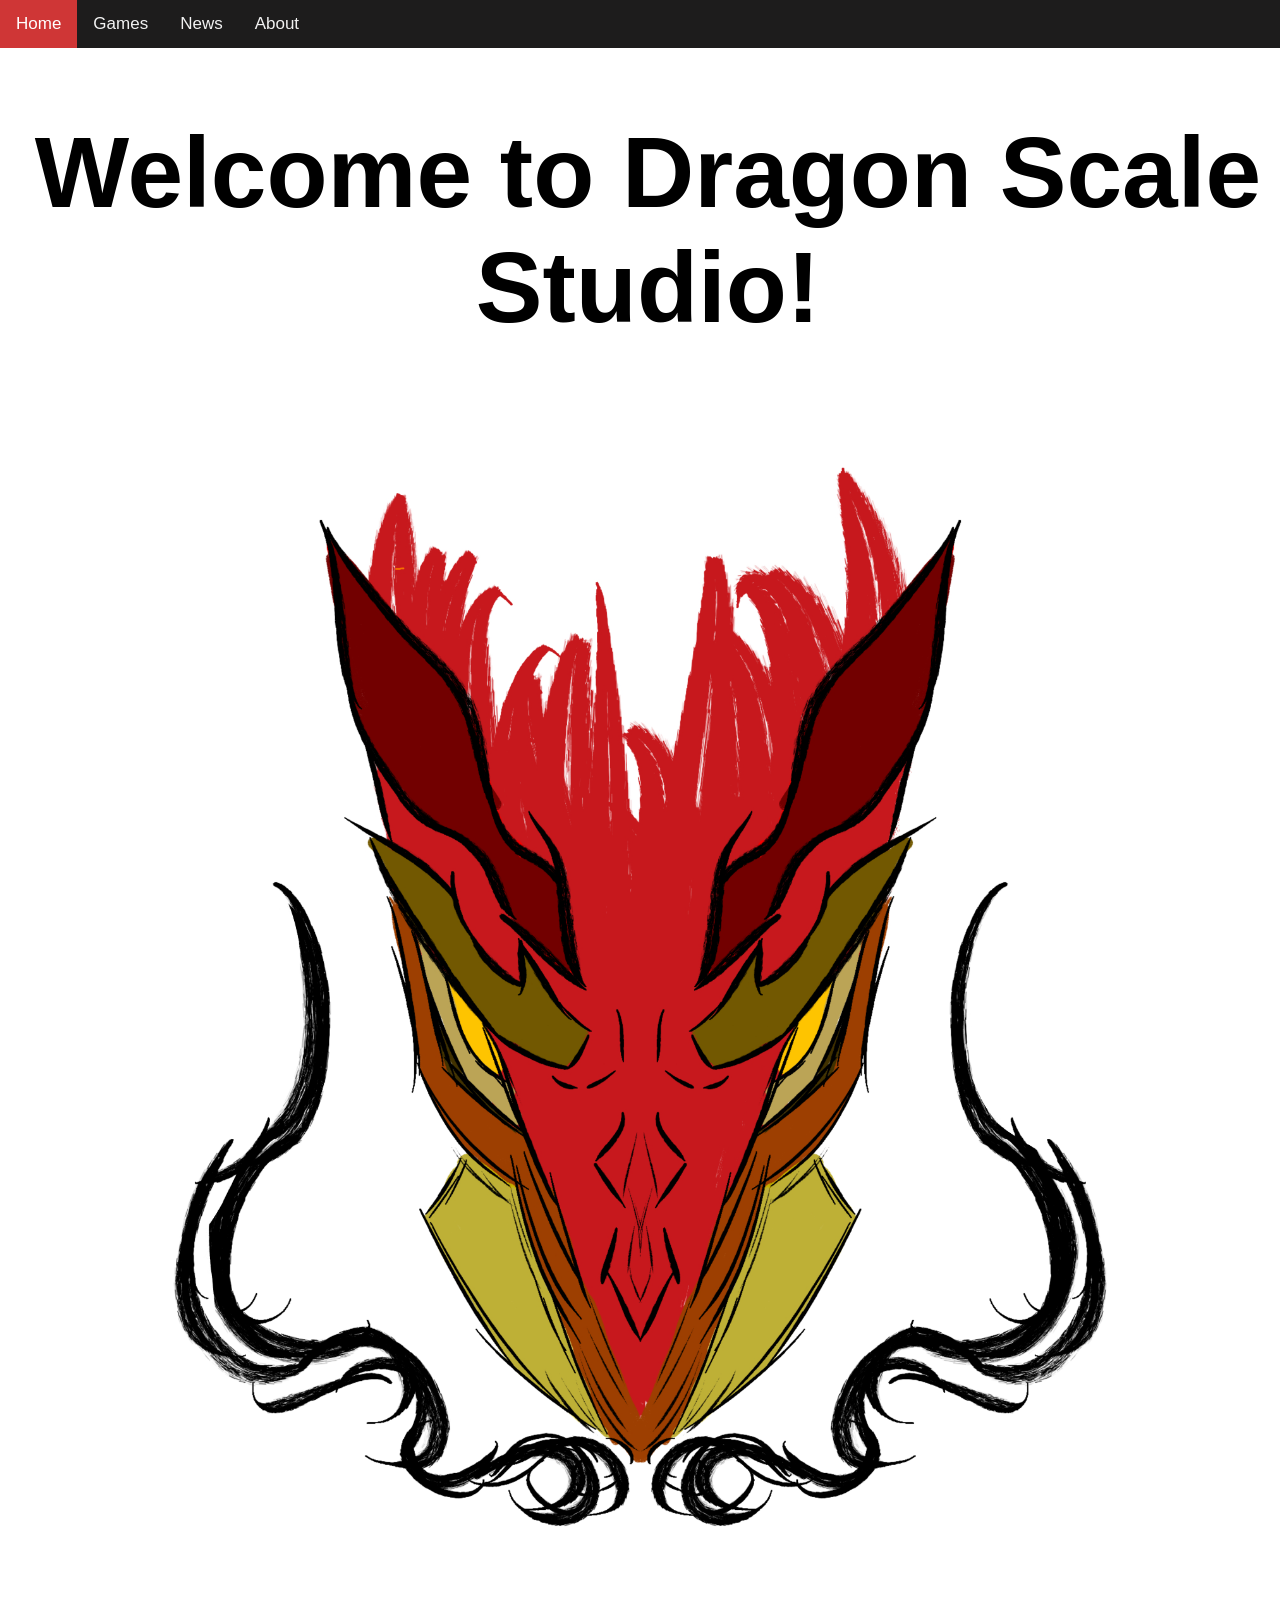
<file: -old-site/index.html>
<!DOCTYPE html>


<html lang="en">

<head>
    <meta charset="utf-8" />
    <meta name="viewport" content="width=device-width, initial-scale=1.0">

    <title>Dragon Scale Studio</title>
    <link rel="icon" type="image/x-icon" href="imgs/DSS-LOGO.jpg">
    <link rel="stylesheet" href="style.css" />
</head>

<body>

    <div class="topnav">
        <a class="active" href="#home">Home</a>
        <a href="games.html">Games</a>
        <a href="news.html">News</a>
        <a href="about-us.html">About</a>
    </div>

    <div style="padding-left:16px">
        <h1>Welcome to Dragon Scale Studio!</h1>
        <img src="imgs/DSS-LOGO.jpg" alt="dragon scale studio logo">
    </div>

</body>
</html>
</file>
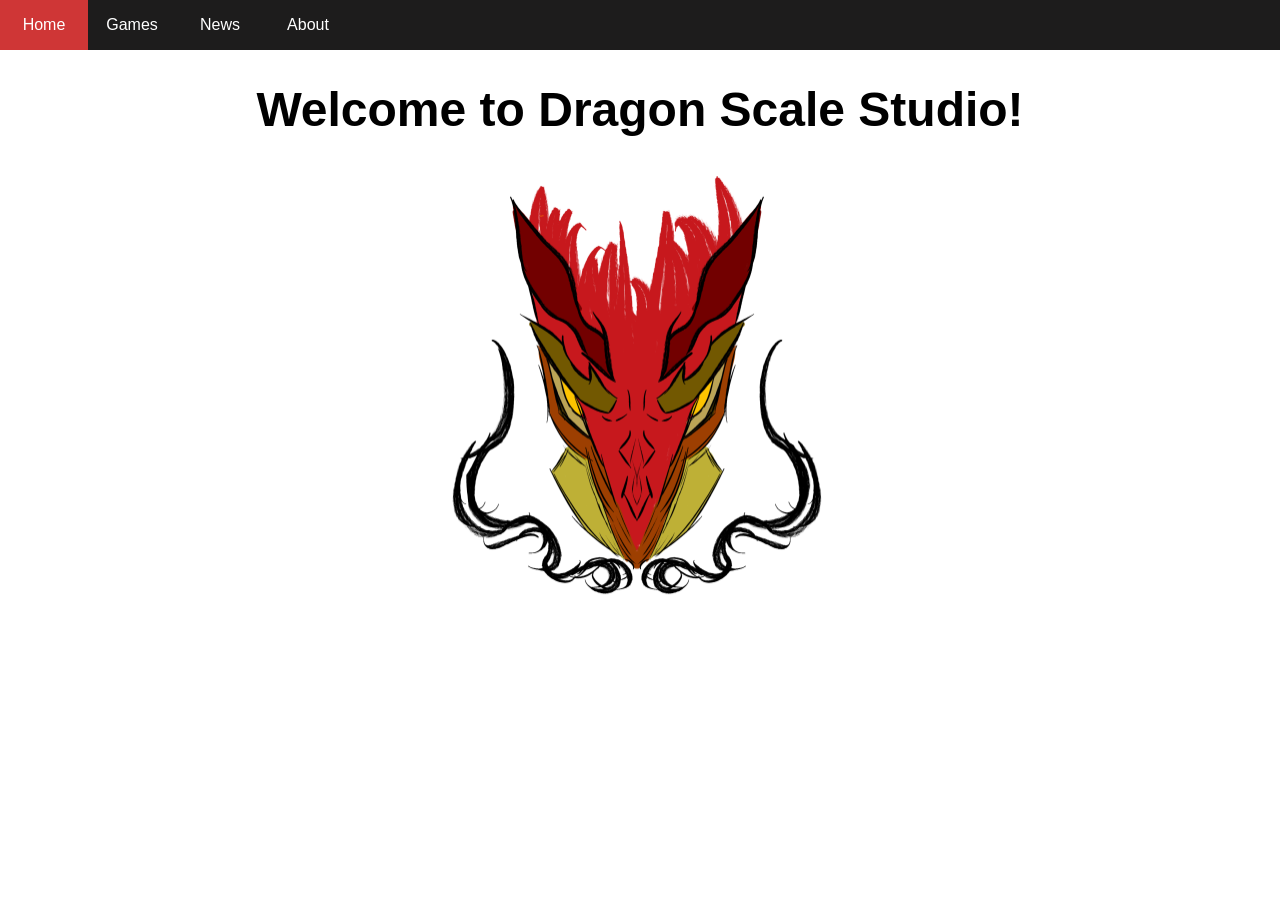
<file: new site/index.html>
<!DOCTYPE html>
<html lang="en">
<head> 
    <meta charset="utf-8">
    <meta name="viewport" content="width=device-width, initial-scale=1.0">
    <title>Dragon Scale Studio</title>
    <link rel="icon" type="image/x-icon" href="assets/images/DSS-icon.png">
    <link rel="stylesheet" href="assets/styles/normalize.css">
    <link rel="stylesheet" href="assets/styles/main.css">
</head>
<body>
    <div class="container">
        <nav>
            <a id="current" class="nav-item" href="index.html">Home</a>
            <a class="nav-item" href="games.html">Games</a>
            <a class="nav-item" href="news.html">News</a>
            <a class="nav-item" href="about.html">About</a>
        </nav>
        <main>
            <h1 class="main-heading">Welcome to Dragon Scale Studio!</h1>
            <img class="main-image" alt="A dragon's head." src="assets/images/DSS-LOGO.jpg" loading="lazy">
        </main>
    </div>
</body>
</html>
</file>
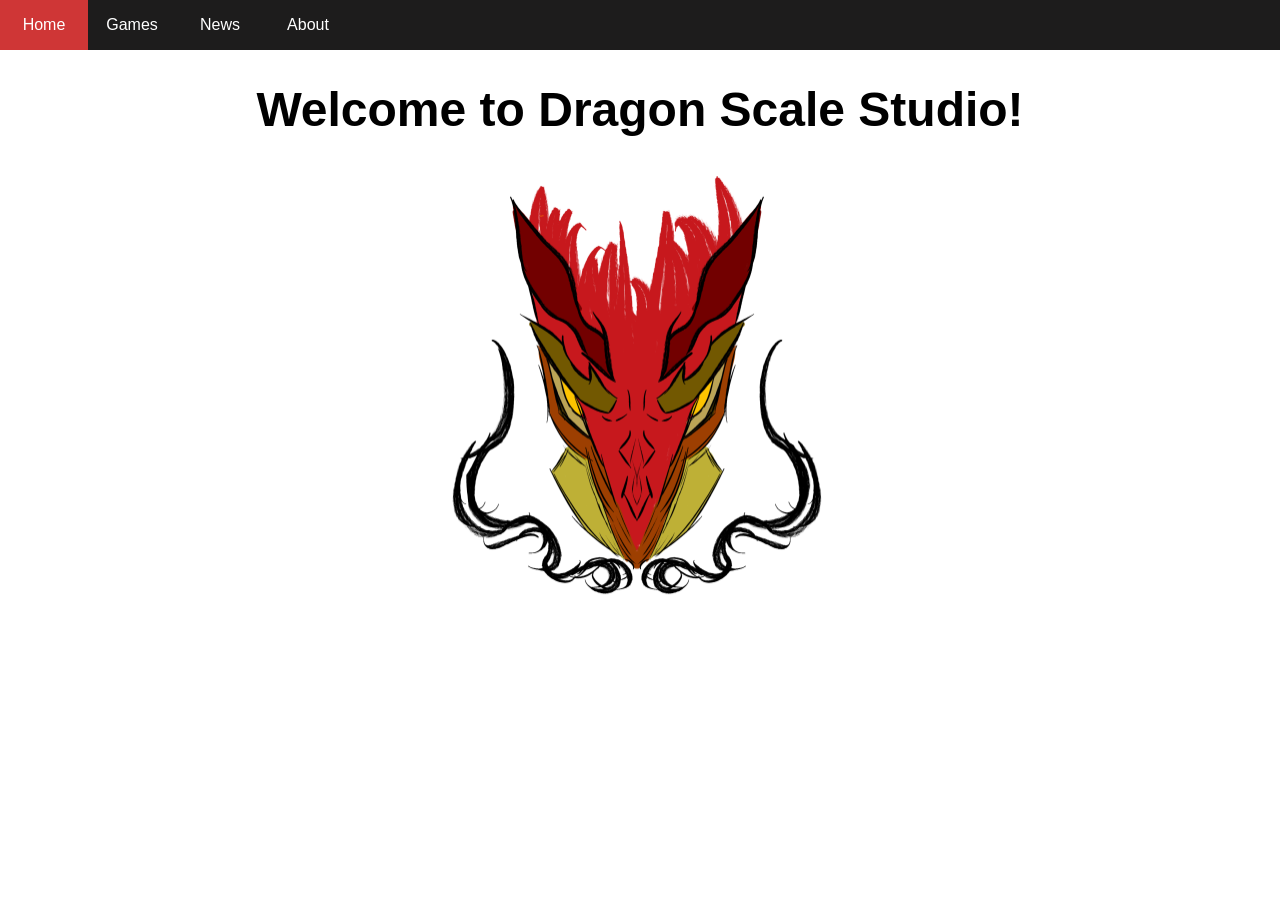
<file: new-site/index.html>
<!DOCTYPE html>
<html lang="en">
<head> 
    <meta charset="utf-8">
    <meta name="viewport" content="width=device-width, initial-scale=1.0">
    <title>Dragon Scale Studio</title>
    <link rel="icon" type="image/x-icon" href="assets/images/DSS-icon.png">
    <link rel="stylesheet" href="assets/styles/normalize.css">
    <link rel="stylesheet" href="assets/styles/main.css">
</head>
<body>
    <div class="container">
        <nav>
            <a id="current" class="nav-item" href="index.html">Home</a>
            <a class="nav-item" href="games.html">Games</a>
            <a class="nav-item" href="news.html">News</a>
            <a class="nav-item" href="about.html">About</a>
        </nav>
        <main>
            <h1 class="main-heading">Welcome to Dragon Scale Studio!</h1>
            <a href="index.html"><img class="main-image" alt="A dragon's head." src="assets/images/DSS-LOGO.jpg" loading="lazy"></a>
        </main>
    </div>
</body>
</html>
</file>
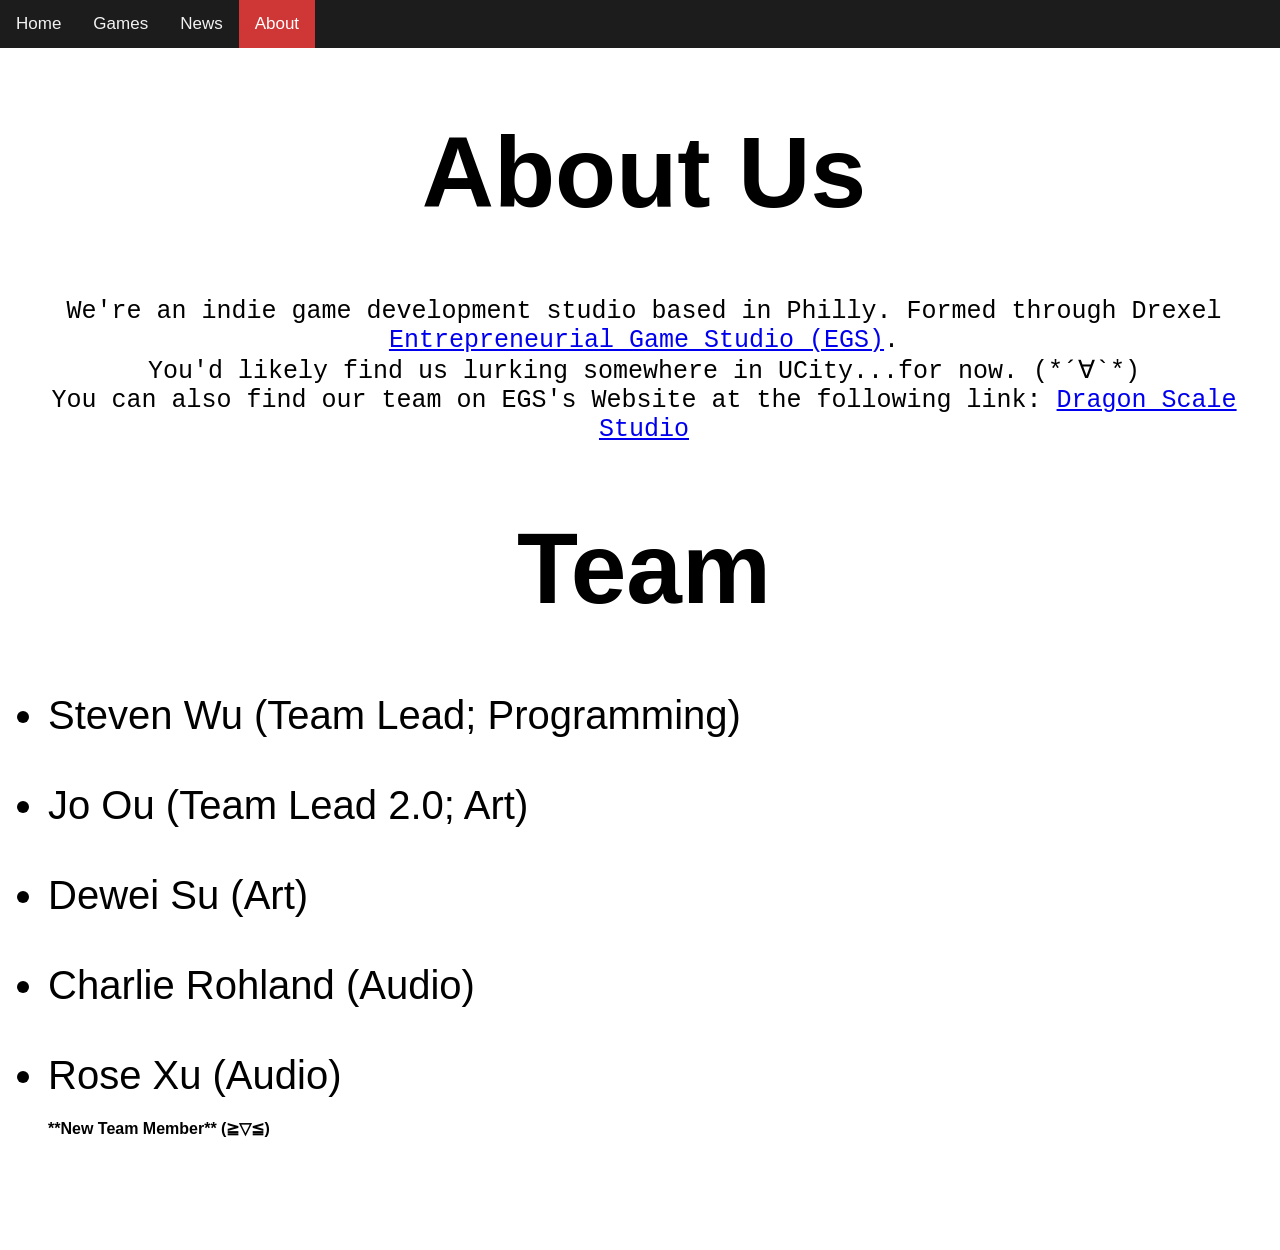
<file: -old-site/about-us.html>
<!DOCTYPE html>


<html lang="en">

<head>
    <meta charset="utf-8" />
    <meta name="viewport" content="width=device-width, initial-scale=1.0">

    <title>Dragon Scale Studio</title>
    <link rel="icon" type="image/x-icon" href="imgs/DSS-LOGO.jpg">
    <link rel="stylesheet" href="style.css" />
</head>

<body>

      <div class="topnav">
        <a href="index.html">Home</a>
        <a href="games.html">Games</a>
        <a href="news.html">News</a>
        <a class="active" href="about-us.html"> About </a>
    </div>


    

    <div style="padding-left:8px; text-align: center;">

        <h1>About Us</h1>
        <p style="text-align: center;font-size:25px;"> 
            We're an indie game development studio based in Philly. Formed through Drexel <a href="https://egs.drexel.edu/"> Entrepreneurial Game Studio (EGS)</a>.<br>
            You'd likely find us lurking somewhere in UCity...for now. (*´∀`*) <br>
            You can also find our team on EGS's Website at the following link: <a href="https://egs.drexel.edu/dev-team/dragonscale-studios/">Dragon Scale Studio</a>
        </p>

    
        <h1>Team</h1>

        <p>

            <ul style="text-align: left; font-size:40px;">
                <li> Steven Wu (Team Lead; Programming) </li>
                <br>
                <li> Jo Ou (Team Lead 2.0; Art) </li>
                <br>
                <li> Dewei Su (Art) </li>
                <br>
                <li> Charlie Rohland (Audio) </li>
                <br>
                <li> Rose Xu (Audio) <br> 
                    <h4 style="font-size:medium"> **New Team Member** (≧▽≦) </h4>
                </li>
            <ul>
            
        </p>

        <br>
        <br>
        

    </div>
    



</body>
</html>
</file>
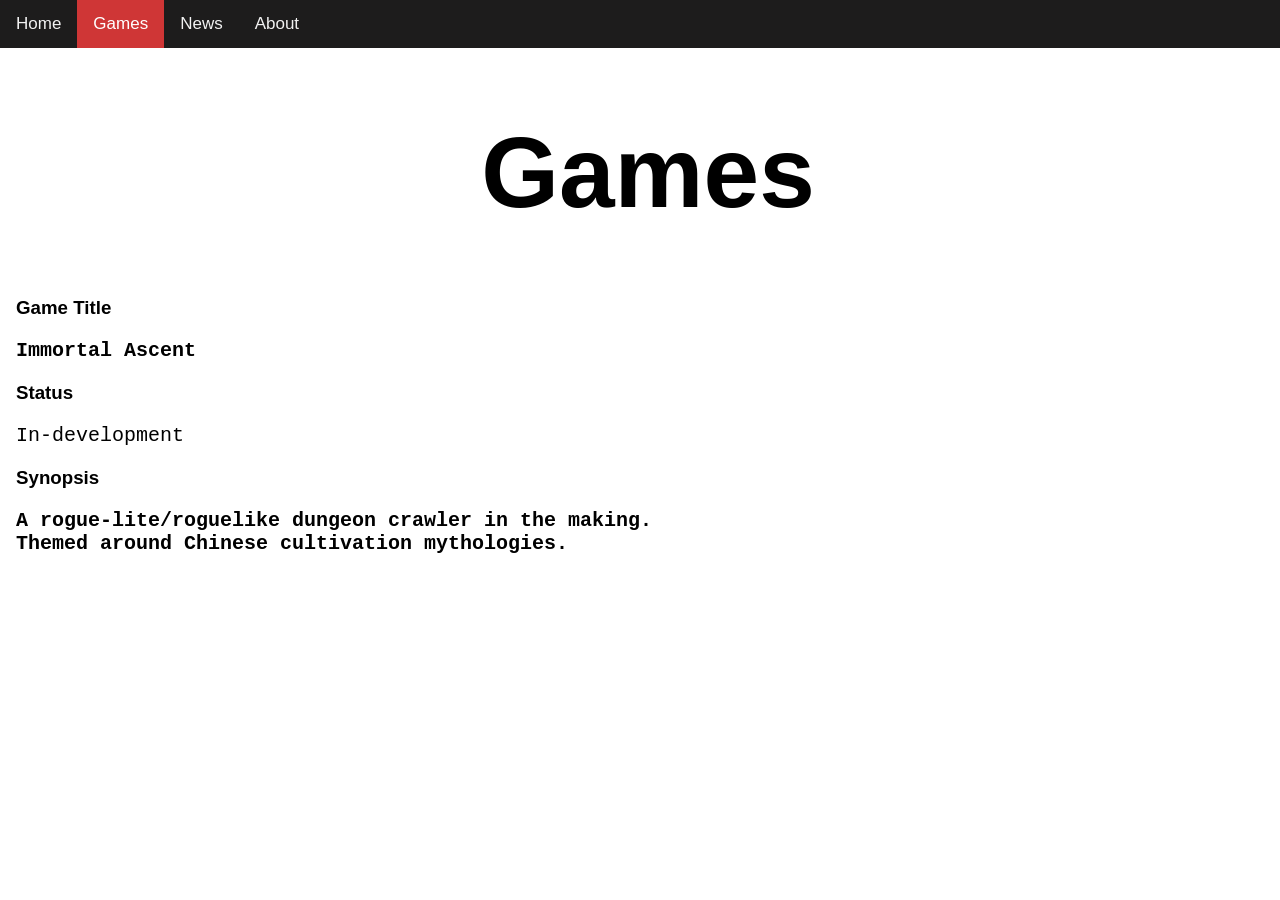
<file: -old-site/games.html>
<!DOCTYPE html>


<html lang="en">

<head>
    <meta charset="utf-8" />
    <meta name="viewport" content="width=device-width, initial-scale=1.0">

    <title>Dragon Scale Studio</title>
    <link rel="icon" type="image/x-icon" href="imgs/DSS-LOGO.jpg">
    <link rel="stylesheet" href="style.css" />
</head>

<body>

    <div class="topnav">
        <a href="index.html">Home</a>
        <a class="active" href="games.html">Games</a>
        <a href="news.html">News</a>
        <a href="about-us.html">About</a>
    </div>

    <div style="padding-left:16px">
        <h1>Games</h1>

        <h3>Game Title<h3>
        <p>Immortal Ascent</p>
        
        <h3>Status</h3>
        <p>In-development</p>
        
        <h3>Synopsis<h3>
        <p>
            A rogue-lite/roguelike dungeon crawler in the making.
            <br>
            Themed around Chinese cultivation mythologies.
        </p>

    </div>

</body>
</html>
</file>
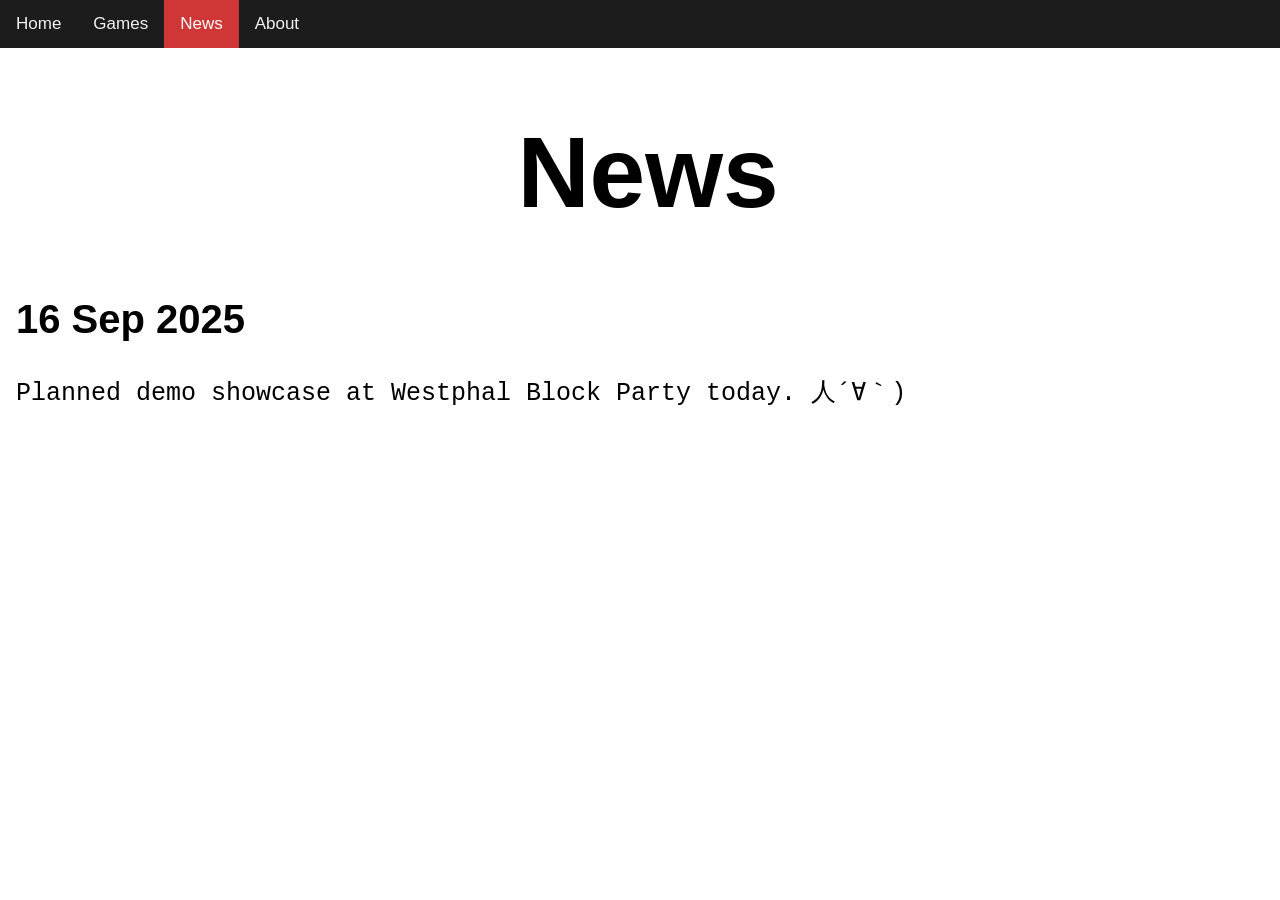
<file: -old-site/news.html>
<!DOCTYPE html>


<html lang="en">

<head>
    <meta charset="utf-8" />
    <meta name="viewport" content="width=device-width, initial-scale=1.0">

    
    <title>Dragon Scale Studio</title>
    <link rel="icon" type="image/x-icon" href="imgs/DSS-LOGO.jpg">
    <link rel="stylesheet" href="style.css" />
</head>

<body>

    <div class="topnav">
        <a href="index.html">Home</a>
        <a href="games.html">Games</a>
        <a class="active" href="news.html">News</a>
        <a href="about-us.html">About</a>
    </div>

    <div style="padding-left:16px">
        <h1>News</h1>

        <h2>16 Sep 2025</h2>
        <p style="font-size:25px;">
            Planned demo showcase at Westphal Block Party today.  人´∀｀)
        </p>

    </div>

</body>
</html>
</file>
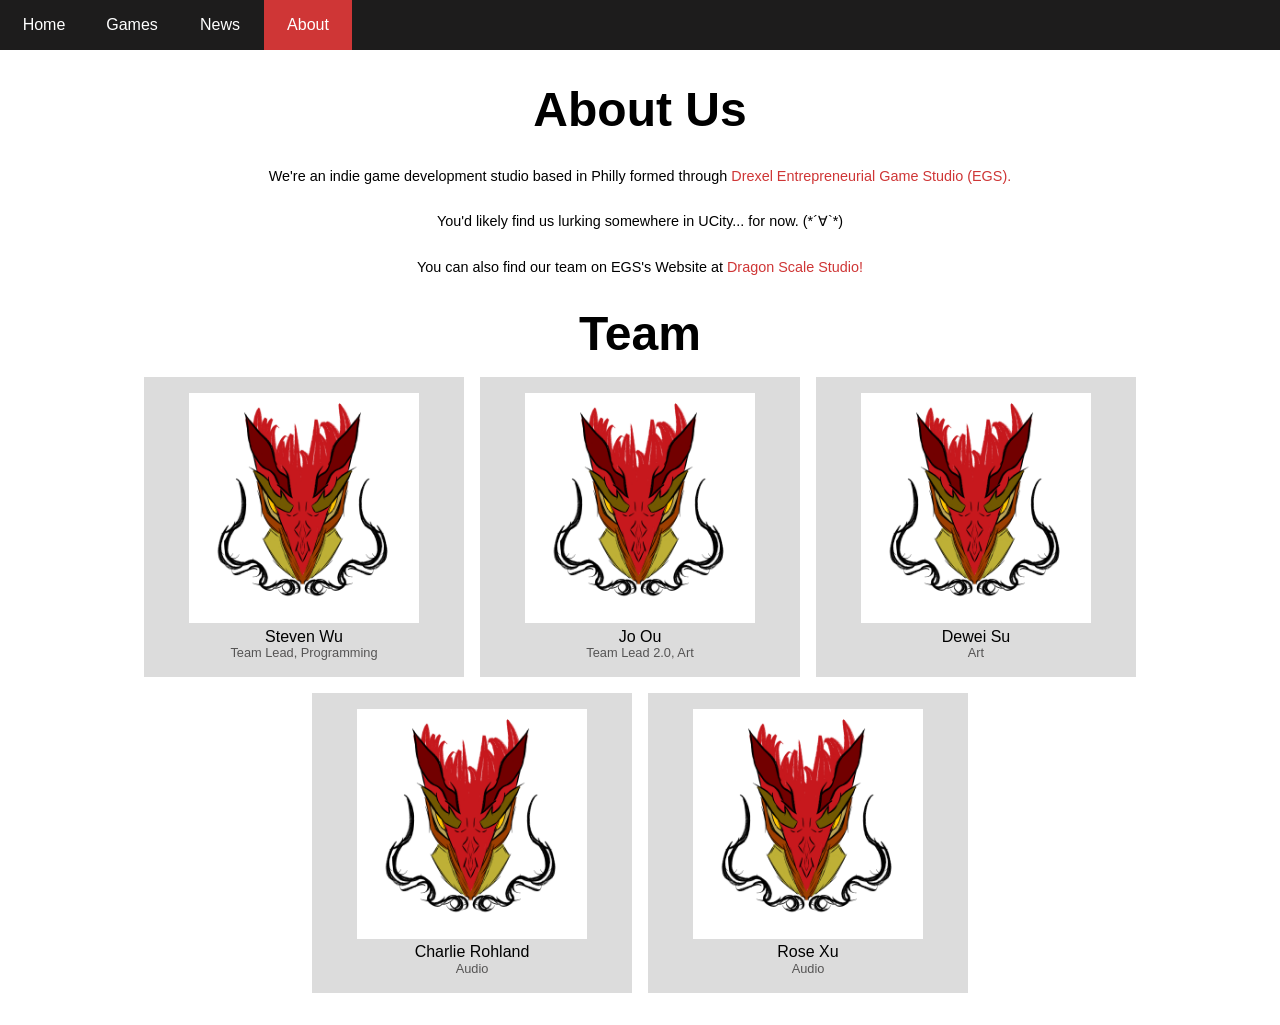
<file: new site/about.html>
<!DOCTYPE html>
<html lang="en">
<head> 
    <meta charset="utf-8">
    <meta name="viewport" content="width=device-width, initial-scale=1.0">
    <title>About | Dragon Scale Studio</title>
    <link rel="icon" type="image/x-icon" href="assets/images/DSS-LOGO.jpg">
    <link rel="stylesheet" href="assets/styles/normalize.css">
    <link rel="stylesheet" href="assets/styles/main.css">
</head>
<body>
    <div class="container">
        <nav>
            <a class="nav-item" href="index.html">Home</a>
            <a class="nav-item" href="games.html">Games</a>
            <a class="nav-item" href="news.html">News</a>
            <a id="current" class="nav-item" href="about.html">About</a>
        </nav>
        <main>
            <h1 class="main-heading">About Us</h1>
            <p class="game-about">We're an indie game development studio based in Philly formed through <a href="https://egs.drexel.edu/">Drexel Entrepreneurial Game Studio (EGS).</a></p>
            <p class="game-about">You'd likely find us lurking somewhere in UCity... for now. (*´∀`*)</p>
            <p class="game-about">You can also find our team on EGS's Website at <a href="https://egs.drexel.edu/dev-team/dragonscale-studios/">Dragon Scale Studio!</a></p>
            <h1 class="main-heading">Team</h1>

            <!-- <ul> this is commented out but if you want the list back should still be good
                <li>Steven Wu (Team Lead; Programming)</li>
                <li>Jo Ou (Team Lead 2.0; Art) </li>
                <li>Dewei Su (Art) </li>
                <li>Charlie Rohland (Audio) </li>
                <li>Rose Xu (Audio) </li>
            </ul> -->

            <div class="team-grid">
                <div class="team-member">
                    <img class="team-image" alt="placeholder member image" src="assets/images/DSS-LOGO.jpg" loading="lazy">
                    <p class="team-member-text">Steven Wu</p>
                    <p class="team-member-role">Team Lead, Programming</p>
                </div>
                <div class="team-member">
                    <img class="team-image" alt="placeholder member image" src="assets/images/DSS-LOGO.jpg" loading="lazy">
                    <p class="team-member-text">Jo Ou</p>
                    <p class="team-member-role">Team Lead 2.0, Art</p>
                </div>
                <div class="team-member">
                    <img class="team-image" alt="placeholder member image" src="assets/images/DSS-LOGO.jpg" loading="lazy">
                    <p class="team-member-text">Dewei Su</p>
                    <p class="team-member-role">Art</p>
                </div>
                <div class="team-member">
                    <img class="team-image" alt="placeholder member image" src="assets/images/DSS-LOGO.jpg" loading="lazy">
                    <p class="team-member-text">Charlie Rohland</p>
                    <p class="team-member-role">Audio</p>
                </div>
                <div class="team-member">
                    <img class="team-image" alt="placeholder member image" src="assets/images/DSS-LOGO.jpg" loading="lazy">
                    <p class="team-member-text">Rose Xu</p>
                    <p class="team-member-role">Audio</p>
                </div>
            </div>
        </main>
    </div>
</body>
</html>
</file>
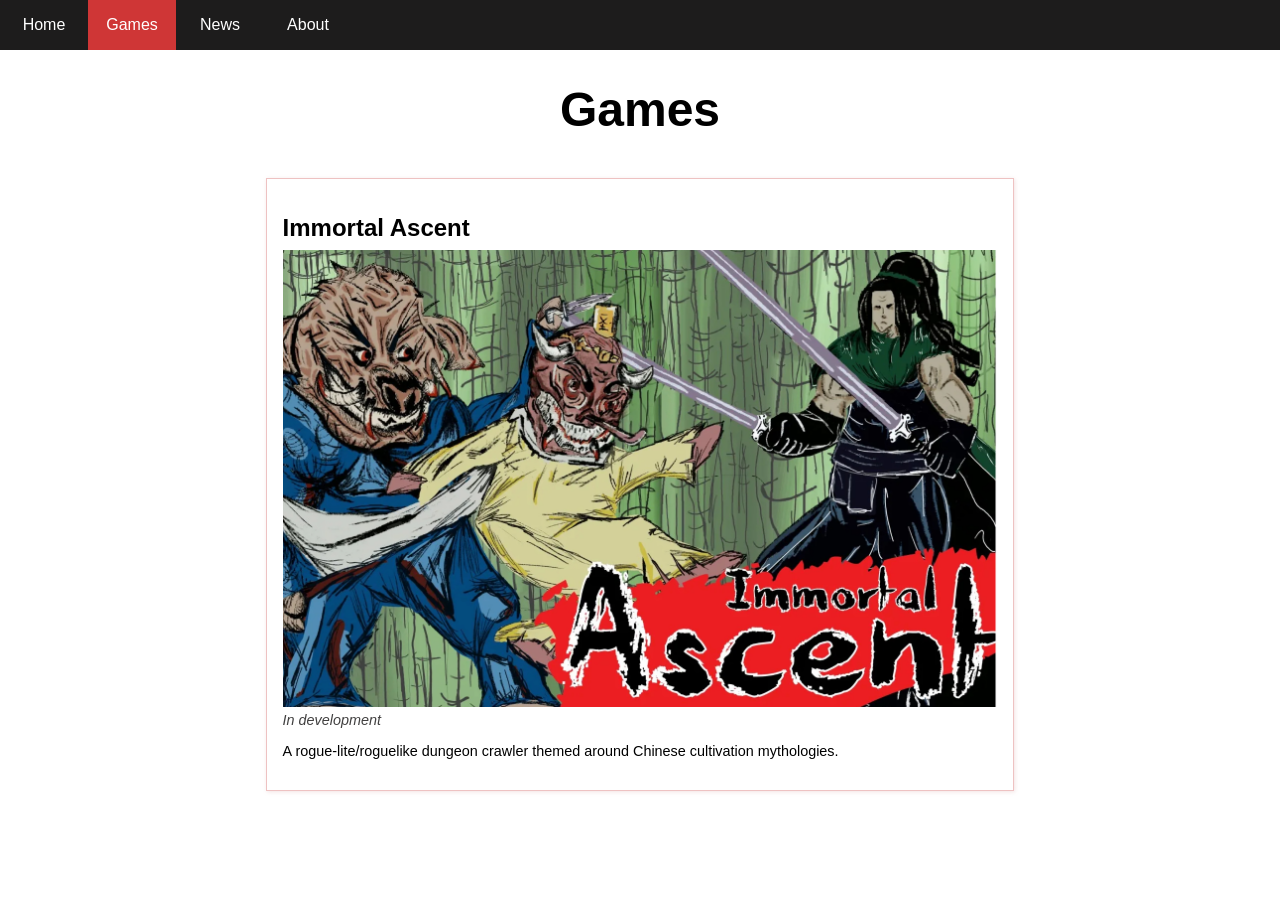
<file: new site/games.html>
<!DOCTYPE html>
<html lang="en">
<head> 
    <meta charset="utf-8">
    <meta name="viewport" content="width=device-width, initial-scale=1.0">
    <title>Games | Dragon Scale Studio</title>
    <link rel="icon" type="image/x-icon" href="assets/images/DSS-icon.png">
    <link rel="stylesheet" href="assets/styles/normalize.css">
    <link rel="stylesheet" href="assets/styles/main.css">
</head>
<body>
    <div class="container">
        <nav>
            <a class="nav-item" href="index.html">Home</a>
            <a id="current" class="nav-item" href="games.html">Games</a>
            <a class="nav-item" href="news.html">News</a>
            <a class="nav-item" href="about.html">About</a>
        </nav>
        <main>
            <h1 class="main-heading">Games</h1>
            <div class="news-game-wrapper">
                <a class="game-link" href="immortal-ascent.html">
                    <div class="game-card">
                        <h2 class="game-sub-heading">Immortal Ascent</h2>
                        <img class="game-image" alt="Immortal Ascent cover art." src="assets/images/game-cover-art-ava-jade-v2-cropped.jpeg" loading="lazy">
                        <p class="game-status">In development</p>
                        <p class="game-about">A rogue-lite/roguelike dungeon crawler themed around Chinese cultivation mythologies. </p>
                    </div>
                </a>

            </div>
        </main>
    </div>

</body>
</html>
</file>
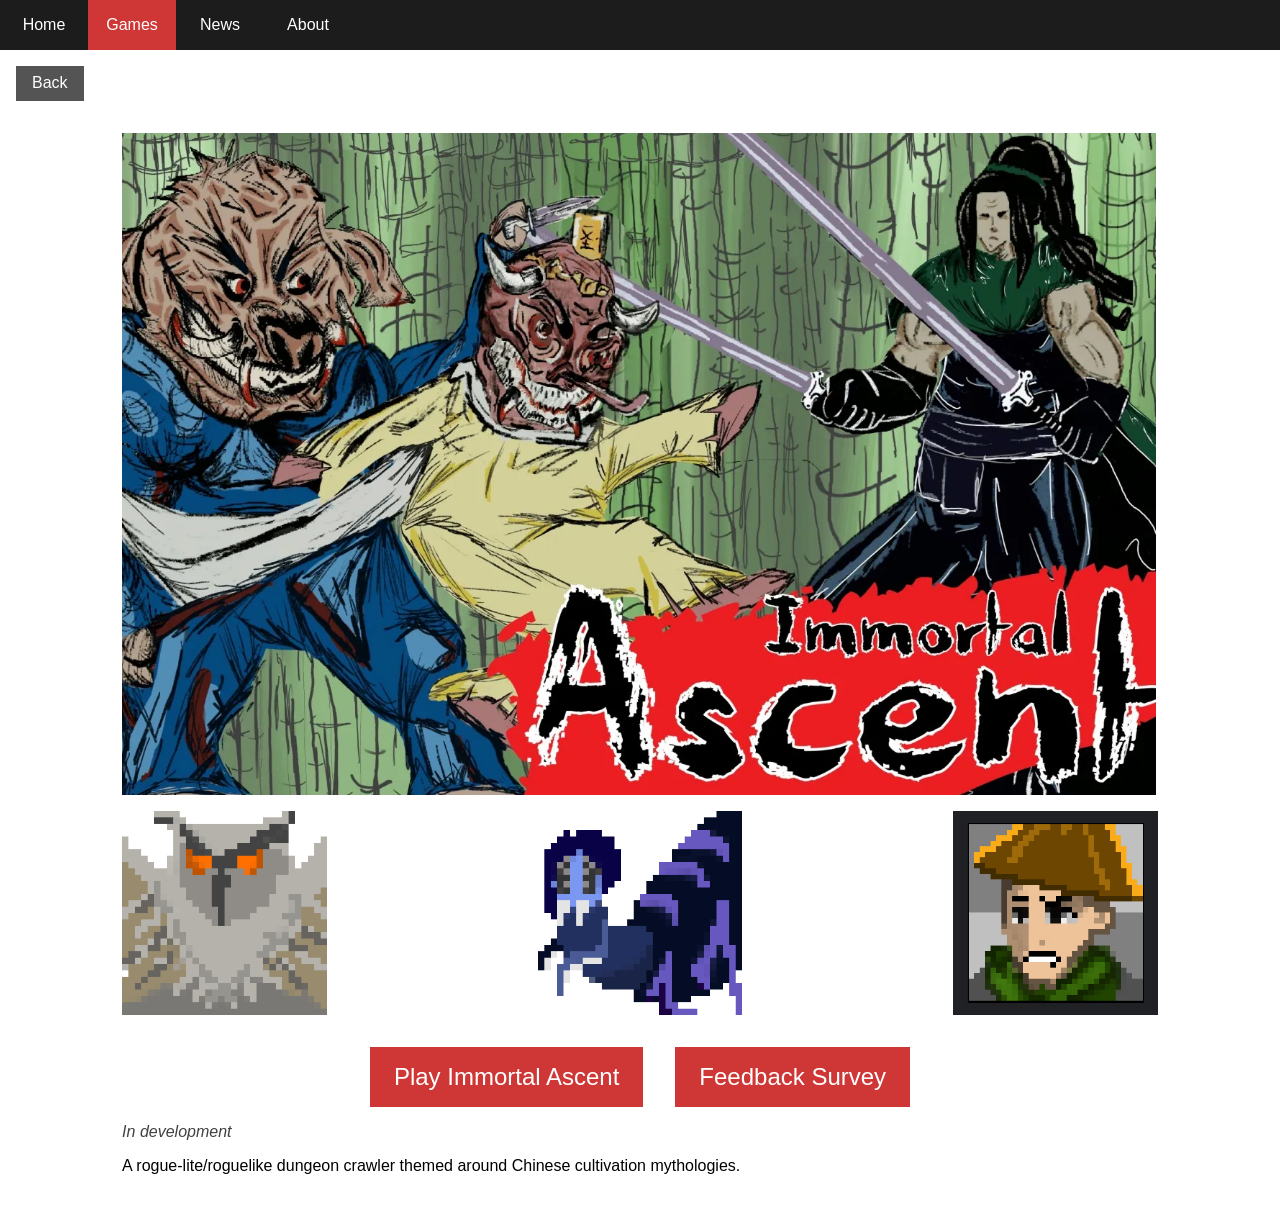
<file: new site/immortal-ascent.html>
<!DOCTYPE html>
<html lang="en">
<head> 
    <meta charset="utf-8">
    <meta name="viewport" content="width=device-width, initial-scale=1.0">
    <title>Dragon Scale Studio</title>
    <link rel="icon" type="image/x-icon" href="assets/images/DSS-icon.png">
    <link rel="stylesheet" href="assets/styles/normalize.css">
    <link rel="stylesheet" href="assets/styles/main.css">
</head>
<body>
    <div class="container">
        <nav>
            <a class="nav-item" href="index.html">Home</a>
            <a id="current" class="nav-item" href="games.html">Games</a>
            <a class="nav-item" href="news.html">News</a>
            <a class="nav-item" href="about.html">About</a>
        </nav>
        <a href="games.html"><button class="back-button">Back</button></a>
        <main class="text-heavy-page">
            <!-- <h1 class="main-heading">Immortal Ascent</h1> -->
            <img class="game-image" alt="placeholder" src="assets/images/game-cover-art-ava-jade-v2-cropped.jpeg" loading="lazy">
            <div class="assets-images-wrapper">
                <img class="game-image" alt="placeholder" src="assets/images/owl-monster-art-dewei-su_png.png" loading="lazy">
                <img class="game-image" alt="placeholder" src="assets/images/spider-monster-art-dewei-su_png.png" loading="lazy">
                <img class="game-image" alt="placeholder" src="assets/images/player-character-art-dewei-su_png.png" loading="lazy">            
            </div>
            <div class="buttons-wrapper">
                <button class="link-button">Play Immortal Ascent</button>
                <button class="link-button">Feedback Survey</button>
            </div>
            <div class="about-game-wrapper">
                <p class="game-status">In development</p>
                <p class="game-about">A rogue-lite/roguelike dungeon crawler themed around Chinese cultivation mythologies. </p>         
            </div>
        </main>
    </div>
</body>
</html>
</file>
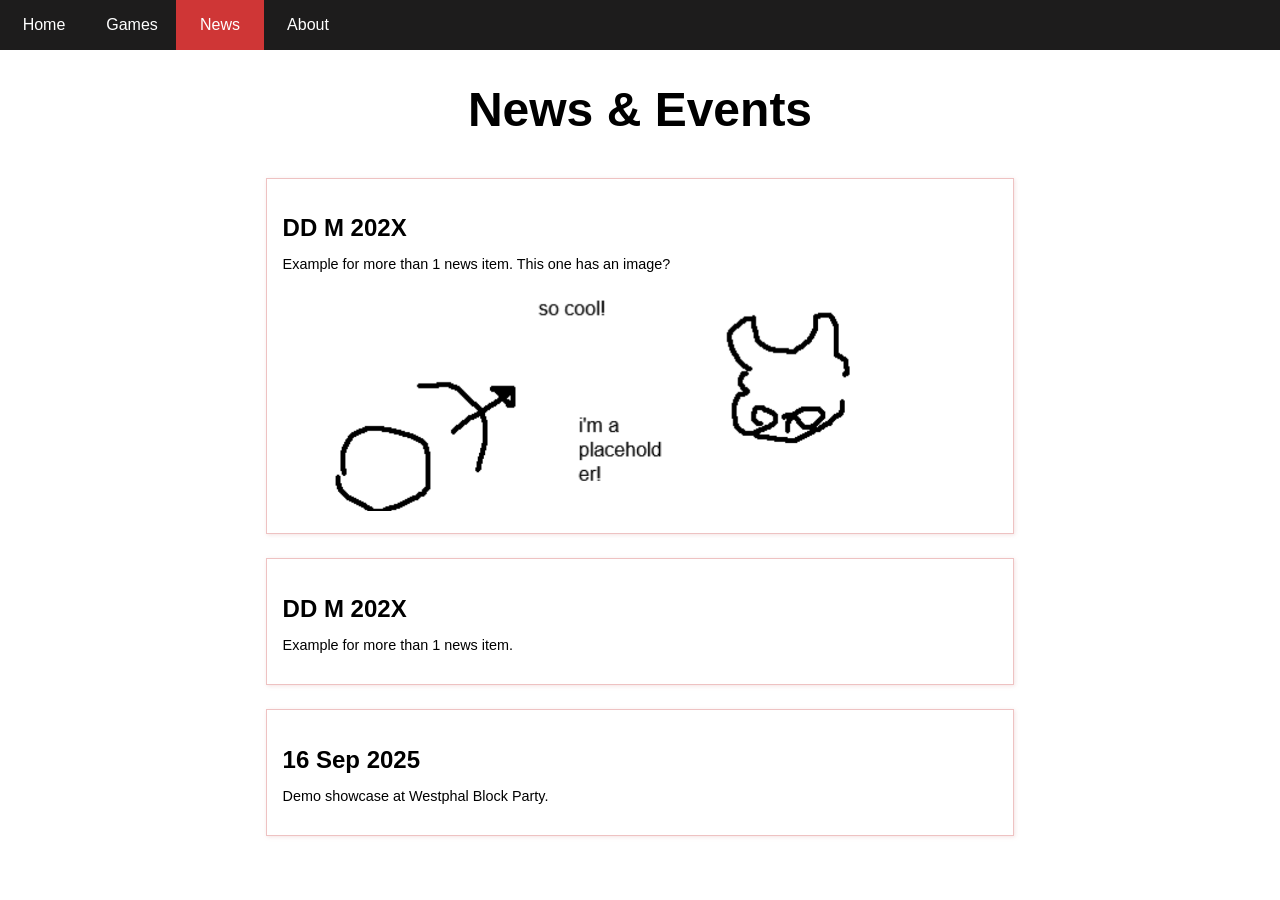
<file: new site/news.html>
<!DOCTYPE html>
<html lang="en">
<head> 
    <meta charset="utf-8">
    <meta name="viewport" content="width=device-width, initial-scale=1.0">
    <title>News | Dragon Scale Studio</title>
    <link rel="icon" type="image/x-icon" href="assets/images/DSS-icon.png">
    <link rel="stylesheet" href="assets/styles/normalize.css">
    <link rel="stylesheet" href="assets/styles/main.css">
</head>
<body>
    <div class="container">
        <nav>
            <a class="nav-item" href="index.html">Home</a>
            <a class="nav-item" href="games.html">Games</a>
            <a id="current" class="nav-item" href="news.html">News</a>
            <a class="nav-item" href="about.html">About</a>
        </nav>
        <main>
            <h1 class="main-heading">News & Events</h1>
            <div class="news-game-wrapper">
                <div class="news-card">
                    <h2 class="news-sub-heading">DD M 202X</h2>
                    <p class="news-about">Example for more than 1 news item. This one has an image?</p>
                    <img class="news-image" alt="placeholder image" src="assets/images/placeholder.png" loading="lazy">
                </div>

                <div class="news-card">
                    <h2 class="news-sub-heading">DD M 202X</h2>
                    <p class="news-about">Example for more than 1 news item.</p>
                </div>

                <div class="news-card">
                    <h2 class="news-sub-heading">16 Sep 2025</h2>
                    <p class="news-about">Demo showcase at Westphal Block Party.</p>
                </div>
            </div>
        </main>
    </div>
</body>
</html>
</file>
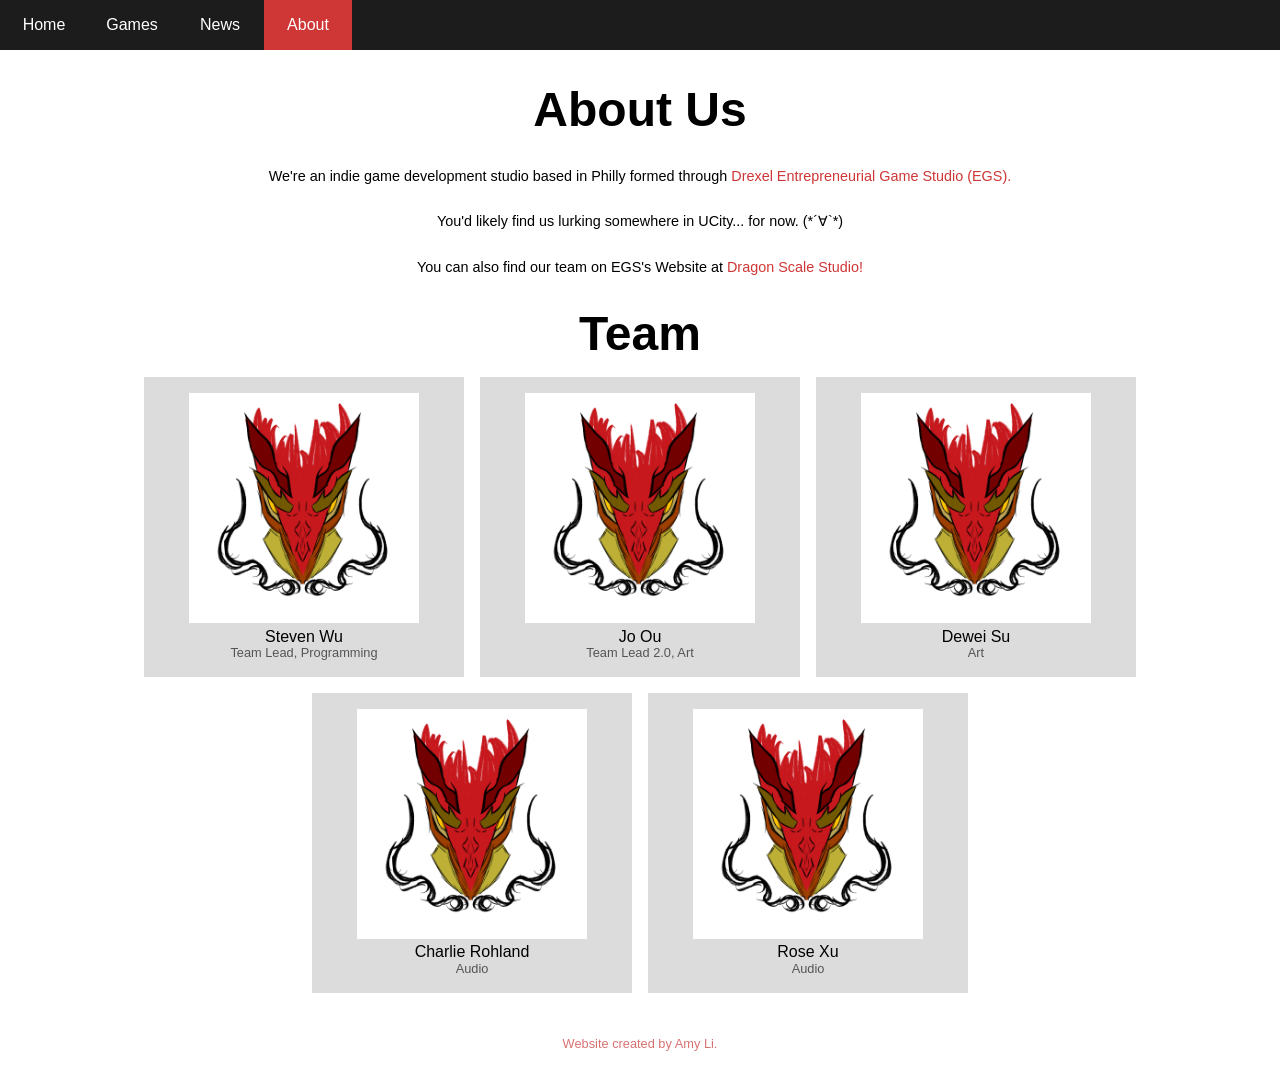
<file: new-site/about.html>
<!DOCTYPE html>
<html lang="en">
<head> 
    <meta charset="utf-8">
    <meta name="viewport" content="width=device-width, initial-scale=1.0">
    <title>About | Dragon Scale Studio</title>
    <link rel="icon" type="image/x-icon" href="assets/images/DSS-LOGO.jpg">
    <link rel="stylesheet" href="assets/styles/normalize.css">
    <link rel="stylesheet" href="assets/styles/main.css">
</head>
<body>
    <div class="container">
        <nav>
            <a class="nav-item" href="index.html">Home</a>
            <a class="nav-item" href="games.html">Games</a>
            <a class="nav-item" href="news.html">News</a>
            <a id="current" class="nav-item" href="about.html">About</a>
        </nav>
        <main>
            <h1 class="main-heading">About Us</h1>
            <p class="game-about">We're an indie game development studio based in Philly formed through <a href="https://egs.drexel.edu/">Drexel Entrepreneurial Game Studio (EGS).</a></p>
            <p class="game-about">You'd likely find us lurking somewhere in UCity... for now. (*´∀`*)</p>
            <p class="game-about">You can also find our team on EGS's Website at <a href="https://egs.drexel.edu/dev-team/dragonscale-studios/">Dragon Scale Studio!</a></p>
            <h1 class="main-heading">Team</h1>

            <!-- <ul> this is commented out but if you want the list back should still be good
                <li>Steven Wu (Team Lead; Programming)</li>
                <li>Jo Ou (Team Lead 2.0; Art) </li>
                <li>Dewei Su (Art) </li>
                <li>Charlie Rohland (Audio) </li>
                <li>Rose Xu (Audio) </li>
            </ul> -->

            <div class="team-grid">
                <div class="team-member">
                    <img class="team-image" alt="placeholder member image" src="assets/images/DSS-LOGO.jpg" loading="lazy">
                    <p class="team-member-text">Steven Wu</p>
                    <p class="team-member-role">Team Lead, Programming</p>
                </div>
                <div class="team-member">
                    <img class="team-image" alt="placeholder member image" src="assets/images/DSS-LOGO.jpg" loading="lazy">
                    <p class="team-member-text">Jo Ou</p>
                    <p class="team-member-role">Team Lead 2.0, Art</p>
                </div>
                <div class="team-member">
                    <img class="team-image" alt="placeholder member image" src="assets/images/DSS-LOGO.jpg" loading="lazy">
                    <p class="team-member-text">Dewei Su</p>
                    <p class="team-member-role">Art</p>
                </div>
                <div class="team-member">
                    <img class="team-image" alt="placeholder member image" src="assets/images/DSS-LOGO.jpg" loading="lazy">
                    <p class="team-member-text">Charlie Rohland</p>
                    <p class="team-member-role">Audio</p>
                </div>
                <div class="team-member">
                    <img class="team-image" alt="placeholder member image" src="assets/images/DSS-LOGO.jpg" loading="lazy">
                    <p class="team-member-text">Rose Xu</p>
                    <p class="team-member-role">Audio</p>
                </div>
            </div>
            
        </main>
        <footer>
            <p class="light-text">Website created by Amy Li.</p>
        </footer>
    </div>
</body>
</html>
</file>
<file: -old-site/style.css>
html, body {
height: 100%;
margin: 0;
background: #ffffff; /* pure white */
}
:focus {
outline: 2px solid #000;
outline-offset: 2px;
}

.center {
  display: block;
  margin-left: auto;
  margin-right: auto;
  width: 50%;
}

img {
  max-width: 100%;
  height:auto;
  margin:auto;
}

h1 {
    text-align:center;
    font-size:100px;
    font-family:'Lucida Sans', 'Lucida Sans Regular', 'Lucida Grande', 'Lucida Sans Unicode', Geneva, Verdana, sans-serif;
}

h2 {
    display:block;
    text-align:justify;
    font-size:40px;
    font-family:'Lucida Sans', 'Lucida Sans Regular', 'Lucida Grande', 'Lucida Sans Unicode', Geneva, Verdana, sans-serif;

}


p {
    text-align:justify;
    font-size:20px;
    font-family:'Courier New', Courier, monospace;

}

body {
  margin: 0;
  font-family: Arial, Helvetica, sans-serif;
}

.topnav {
  overflow: hidden;
  background-color: #1d1c1c;
}

.topnav a {
  float: left;
  color: #f2f2f2;
  text-align: center;
  padding: 14px 16px;
  text-decoration: none;
  font-size: 17px;
  font-family: 'Lucida Sans', 'Lucida Sans Regular', 'Lucida Grande', 'Lucida Sans Unicode', Geneva, Verdana, sans-serif;
}

.topnav a:hover {
  background-color: #ddd;
  color: black;
}

.topnav a.active {
  background-color: #cf3636;
  color: white;
}
</file>
<file: new site/assets/styles/main.css>
* {
    box-sizing: border-box;
}




nav {
    display: flex;
    justify-content: space-between;
    background-color: #1d1c1c;
    padding: 1rem 0 0 0;
    font-family: 'Lucida Sans', 'Lucida Sans Regular', 'Lucida Grande', 'Lucida Sans Unicode', Geneva, Verdana, sans-serif;
    a {
    text-decoration: none;
    }
    a:visited {
        color: white;
    }
}

.nav-item {
    background-color: #1d1c1c;
    padding: 1rem;
    width: 100%;
    color:white;
    display: flex;
    justify-content: center;
    align-items: center;
    transition: bkground-color 0.3s;
}

.nav-item:hover {
    background-color: #d6d6d6;
    color: black;
}

#current {
    background-color: #cf3636;
    color:white;
}
#current:hover {
    background-color: #eb3e3e;
}

.container {
    display: flex;
    flex-direction: column;
}

main {
    font-family: 'Lucida Sans', 'Lucida Sans Regular', 'Lucida Grande', 'Lucida Sans Unicode', Geneva, Verdana, sans-serif;
    font-size: 1.5rem;
    text-align: center;
    display: flex;
    flex-direction: column;
    justify-content: center;
    align-items: center;
    padding: 1rem 1rem 2rem 1rem;
    a {
        text-decoration: none;
        color: #cf3636;
    }

    a:visited {
        color: #cf3636;
    }
}

.game-link {
    text-decoration: none;
    color: #000000;
}
.game-link:visited {
    color: #000000;
}
.game-card:hover {
    border: 1.5px solid #d87272;
    box-shadow: 2px 2px 4px #d8a0a082;
}


.main-heading {
    margin: 1rem 0 1rem 0;
}

.main-image {
    width: 80%;
}

.news-game-wrapper {
    display: flex;
    flex-direction: column;
    justify-content: center;
    gap: 1rem;
    flex: 0 1 auto;
    width: 80%;
    max-width: 85ch;
}

.game-card, .news-card {
    margin-top: 1.5rem;
    text-align: left;
    border: 1.5px solid #d872726e;
    box-shadow: 1px 1px 4px #d8a0a04e;
    padding: 1rem;
    transition: box-shadow 0.1s;
    transition-timing-function: ease-in;
}

.game-sub-heading, .news-sub-heading {
    font-size: 1.5rem;
    margin-bottom: 0.5rem;
}

.game-status {
    margin: 0;
    font-size: 0.9rem;
    color:#424141;
    font-style: italic;
}

.game-about, .news-about {
    font-size: 0.9rem;
}

.about-game-wrapper {
    width: 100%;
}

/* make this only desktop and make it mobile like 2 rows */
.team-grid {
    display: flex;
    flex-wrap: wrap;
    justify-content: center;
    gap: 1rem;
    padding: 0 1rem 0 1rem;
}
.team-member {
    background-color: #dcdcdc;
    font-size: 1rem;
    padding: 1rem;
    width: 38cqw;
}
.team-member-text {
    margin: 0;
}
.team-member-role {
    font-size: 0.8rem;
    color:#555454;
    margin: 0;
}
.team-image {
    width: 80%;
}
.game-image {
    width: 100%;
}

.assets-images-wrapper {
    width: 100%;
    display: flex;
    justify-content: space-between;
    margin-bottom: 1rem;
     img {
        width: 16cqw;
     }
}

.news-image {
    width: 90%;
    max-height: 14rem;
    object-fit: cover;
}

button {
    font-family: 'Lucida Sans', 'Lucida Sans Regular', 'Lucida Grande', 'Lucida Sans Unicode', Geneva, Verdana, sans-serif;
     border: none;
     padding: 0.5rem 1rem 0.5rem 1rem;
     background-color:#555454;
     color:white;
     transition: background-color 0.3s;
     font-size: 1rem;
}

button:hover{
    background-color:#d6d6d6;
    cursor: pointer;
}

.back-button {
     margin: 1rem;
     padding: 0.5rem 1rem 0.5rem 1rem;
     background-color:#555454;
     color:white;
}

.buttons-wrapper {
    display: flex;
    gap: 2rem;
}

.link-button {
    padding: 1rem 1.5rem 1rem 1.5rem;
    background-color: #cf3636;
}
.link-button:hover {
    background-color:#f87f7f;
}
.text-heavy-page {
    align-self: center;
    max-width: 80ch;
    gap: 1rem;
    text-align: left;
    p {
        font-size: 1rem;
        align-self: start;
    }
}

/* .about-us-wrapper {
    text-align: start;
    p {
        align-self: start;
    } 
} */

@media screen and (min-width: 700px) {
    .main-image {
        width: 60%;
    }
    .team-grid {
        gap: 1rem;
        padding: 0 2rem 0 2rem;
    }
    .team-member {
        background-color: #dcdcdc;
        font-size: 1rem;
        padding: 1rem;
        width: 25cqw;
    }
    .game-card {
        max-width: 85ch;
    }
    .news-game-wrapper {
        width: 70%;
    }
}

@media screen and (min-width: 1280px) {
    .main-image {
        width: 40%;
    }
    nav {
        padding: 0px;
        justify-content: flex-start;
    }
    .nav-item {
        width: 5.5rem;
        padding: 1rem 0.6rem 1rem 0.6rem;
    }
    .news-game-wrapper {
        width: 60%;
        max-width: 65ch;
        gap: 0rem;
        
    }
    .link-button {
        font-size: 1.5rem;
    }
}

@media screen and (min-width: 1920px) {
    body {
        font-size: 120%;
    }
    .nav-item {
        width: 7rem;
        padding: 1rem 0.6rem 1rem 0.6rem;
    }
    .link-button {
        font-size: 1.6rem;
    }
}
</file>
<file: new-site/assets/styles/main.css>
* {
    box-sizing: border-box;
}

/* ////////VARIABLES FOR COLORS//////// */
:root {
  --color-black: rgb(29, 28, 28); 
  --color-grey: rgb(85, 84, 84);
  --color-light-grey: rgb(220, 220, 220);
  --color-white: rgb(255, 255, 255); 
  --color-red: rgb(207, 54, 54); 
  --color-hover-red: rgb(235, 74, 74); 
  --color-border: rgba(216, 114, 114, 0.43);
  --color-border-shadow: rgba(216, 160, 160, 0.31);
  --color-hover-border: rgb(216, 114, 114);
  --color-hover-border-shadow: rgba(216, 160, 160, 0.51);
}

/* ////////NAV//////// */
nav {
    display: flex;
    justify-content: space-between;
    background-color: var(--color-black);
    padding: 1rem 0 0 0;
    font-family: 'Lucida Sans', 'Lucida Sans Regular', 'Lucida Grande', 'Lucida Sans Unicode', Geneva, Verdana, sans-serif;
    a {
    text-decoration: none;
    }
    a:visited {
        color: var(--color-white);
}
}

.nav-item {
    background-color: var(--color-black);
    padding: 1rem;
    width: 100%;
    color:var(--color-white);
    display: flex;
    justify-content: center;
    align-items: center;
    transition: bkground-color 0.3s;
}

.nav-item:hover {
    background-color: var(--color-light-grey);;
    color: var(--color-black);
}

#current {
    background-color: var(--color-red);
    color:var(--color-white);
}
#current:hover {
    background-color: var(--color-hover-red);
}

/* ////////GENERAL/MISC/LINKS//////// */

.container {
    display: flex;
    flex-direction: column;
}

main {
    font-family: 'Lucida Sans', 'Lucida Sans Regular', 'Lucida Grande', 'Lucida Sans Unicode', Geneva, Verdana, sans-serif;
    font-size: 1.5rem;
    text-align: center;
    display: flex;
    flex-direction: column;
    justify-content: center;
    align-items: center;
    padding: 1rem 1rem 2rem 1rem;
    a {
        text-decoration: none;
        color: var(--color-red);
    }

    a:visited {
        color: var(--color-red);
    }
}

.game-link {
    text-decoration: none;
    color: var(--color-black);
}
.game-link:visited {
    color: var(--color-black);
}
.game-card:hover {
    border: 1.5px solid var(--color-hover-border);
    box-shadow: 2px 2px 4px var(--color-hover-border-shadow);
}


.main-heading {
    margin: 1rem 0 1rem 0;
}

.main-image {
    width: 80%;
}

/* ////////GAME AND NEWS PAGES//////// */
.news-game-wrapper {
    display: flex;
    flex-direction: column;
    justify-content: center;
    gap: 1rem;
    flex: 0 1 auto;
    width: 80%;
    max-width: 85ch;
}
.game-card, .news-card {
    margin-top: 1.5rem;
    text-align: left;
    border: 1.5px solid var(--color-border);
    box-shadow: 1px 1px 4px var(--color-border-shadow);
    padding: 1rem;
    transition: box-shadow 0.1s;
    transition-timing-function: ease-in;
}

.game-sub-heading, .news-sub-heading {
    font-size: 1.5rem;
    margin-bottom: 0.5rem;
}

.game-status {
    margin: 0;
    font-size: 0.9rem;
    color:var(--color-grey);
    font-style: italic;
}

.game-about, .news-about {
    font-size: 0.9rem;
}

.about-game-wrapper {
    width: 100%;
}

.game-video {
    width: 100%;
}

.game-image {
    height: 100%;
    width: 100%;
}

.assets-images-wrapper {
    width: 100%;
    display: flex;
    justify-content: space-around;
    flex-wrap: wrap;
    margin-bottom: 1rem;
     img {
        width: 25cqw;
        max-width: 30%;
     }
}

.news-image {
    width: 90%;
    max-height: 14rem;
    object-fit: cover;
}

.buttons-wrapper { /* for the play and survey buttons */
    display: flex;
    gap: 2rem;
}


/* ////////ABOUT//////// */
.team-grid {
    display: flex;
    flex-wrap: wrap;
    justify-content: center;
    gap: 1rem;
    padding: 0 1rem 0 1rem;
}
.team-member {
    background-color: var(--color-light-grey);;
    font-size: 1rem;
    padding: 1rem;
    width: 38cqw;
}
.team-member-text {
    margin: 0;
}
.team-member-role {
    font-size: 0.8rem;
    color: var(--color-grey);
    margin: 0;
}
.team-image {
    width: 80%;
}

footer {
    display: flex;
    justify-content: center;
    align-items: center;
}
.light-text {
    font-family: 'Lucida Sans', 'Lucida Sans Regular', 'Lucida Grande', 'Lucida Sans Unicode', Geneva, Verdana, sans-serif;
    color: var(--color-hover-border);
    font-size: 0.8rem;
}

/* ////////BUTTONS//////// */

button {
    font-family: 'Lucida Sans', 'Lucida Sans Regular', 'Lucida Grande', 'Lucida Sans Unicode', Geneva, Verdana, sans-serif;
     border: none;
     padding: 0.5rem 1rem 0.5rem 1rem;
     background-color:var(--color-grey);
     color:var(--color-white);
     transition: background-color 0.3s;
     font-size: 1rem;
     border-radius: 2px;
}

button:hover{
    background-color:var(--color-light-grey);
    cursor: pointer;
}

.back-button {
     margin: 1rem;
     padding: 0.5rem 1rem 0.5rem 1rem;
     background-color:var(--color-grey);
     color:var(--color-white);;
}

.link-button {
    font-size: 0.8rem;
    padding: 1rem 1.5rem 1rem 1.5rem;
    background-color: var(--color-red);
}
.link-button:hover {
    background-color: var(--color-hover-red);
}

.text-heavy-page { /* This class makes text left-aligned, I put it on pages with more text to make it easier to read.*/
    align-self: center;
    max-width: 80ch;
    gap: 1rem;
    text-align: left;
    p {
        font-size: 1rem;
        align-self: start;
    }
}

/* ////////MEDIA QUERIES FOR RESIZING//////// */
@media screen and (min-width: 700px) {
    .main-image {
        width: 60%;
    }
    .team-grid {
        gap: 1rem;
        padding: 0 2rem 0 2rem;
    }
    .team-member {
        background-color: var(--color-light-grey);;
        font-size: 1rem;
        padding: 1rem;
        width: 25cqw;
    }
    .game-card {
        max-width: 85ch;
    }
    .news-game-wrapper {
        width: 70%;
    }

    .link-button {
        font-size: 1rem;
    }

}

@media screen and (min-width: 1280px) {
    .main-image {
        width: 40%;
    }
    nav {
        padding: 0px;
        justify-content: flex-start;
    }
    .nav-item {
        width: 5.5rem;
        padding: 1rem 0.6rem 1rem 0.6rem;
    }
    .news-game-wrapper {
        width: 60%;
        max-width: 65ch;
        gap: 0rem;
    }
    .link-button {
        font-size: 1.5rem;
    }
}

@media screen and (min-width: 1920px) {
    body {
        font-size: 120%;
    }
    .nav-item {
        width: 7rem;
        padding: 1rem 0.6rem 1rem 0.6rem;
    }
    .link-button {
        font-size: 1.6rem;
    }
}
</file>
